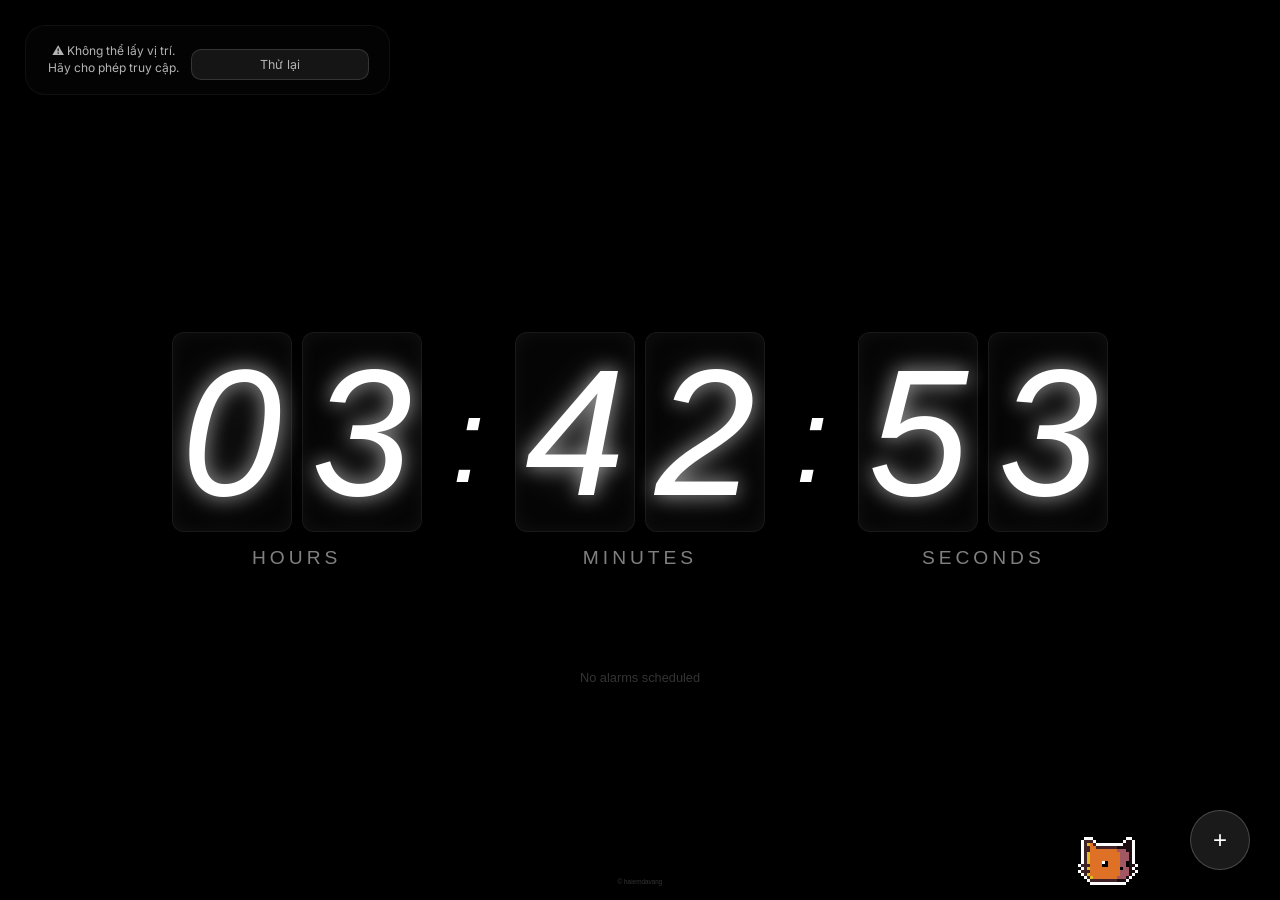
<file: index.html>
<!DOCTYPE html>
<html lang="vi">

<head>
    <meta charset="UTF-8">
    <meta name="viewport" content="width=device-width, initial-scale=1.0">
    <title>Time</title>
    <link rel="icon" type="image/png" href="public/logoo.png">
    <meta name="description"
        content="Một ứng dụng hiển thị thời gian tối giản với hiệu ứng trượt số và font digital cổ điển.">
    <link rel="stylesheet" href="style.css">
    <link rel="stylesheet" href="popup_alarm.style.css">
    <link rel="stylesheet" href="history.style.css">
    <link rel="stylesheet" href="popup_setting.style.css">
    <link rel="stylesheet" href="weather/popup_weather.style.css">
    <link rel="stylesheet" href="weather/popup_detail.style.css">
    <link rel="stylesheet" href="weather/popup_search.style.css">
</head>

<body>
    <video id="bg-video" autoplay loop muted playsinline
        style="position: fixed; top: 0; left: 0; width: 100%; height: 100%; object-fit: cover; z-index: -1; display: none;"></video>
    <div class="main-wrapper">
        <div class="countdown-container">
            <!-- Cat Sprite Styles -->
            <div id="cat-container">
                <div class="cat-sprite" id="cat-sprite"></div>
            </div>
            <!-- Clock Display Area (Templates will load here) -->
            <div id="clock-display" style="display: contents;"></div>
        </div>

        <!-- History Alarms -->
        <div class="history-container">
            <div class="history-list" id="history-list">
                <!-- Sẽ được thêm bằng JS -->
            </div>
        </div>
    </div>

    <!-- Floating Menu -->
    <div class="floating-menu-container" id="floating-menu">
        <div class="fab-options">
            <button class="fab-action" id="open-setting-modal">Settings</button>
            <button class="fab-action" id="open-alarm-panel">Set Alarm</button>
        </div>
        <button class="settings-btn main-fab">
            +
        </button>
    </div>

    <!-- Setting Modal is loaded dynamically via popup_setting.html -->

    <!-- Side Panel -->
    <div class="side-panel" id="side-panel">
        <button class="close-panel" id="close-settings">×</button>
        <h2>Set Alarm</h2>

        <div class="input-group">
            <label>Alarm Time (24h)</label>
            <div class="time-input-container">
                <input type="number" id="alarm-h" placeholder="HH" min="0" max="23" value="08">
                <span>:</span>
                <input type="number" id="alarm-m" placeholder="MM" min="0" max="59" value="00">
                <span>:</span>
                <input type="number" id="alarm-s" placeholder="SS" min="0" max="59" value="00">
            </div>
        </div>

        <div class="input-group">
            <label for="alarm-msg">Reminder Message</label>
            <input type="text" id="alarm-msg" placeholder="Coffee time?">
        </div>

        <button class="set-alarm-btn" id="set-alarm">Save Alarm</button>
    </div>

    <!-- Alarm Notice (Professional Toast) -->
    <div class="alarm-notice" id="alarm-notice">
        <div class="notice-content">
            <button class="close-notice" id="dismiss-alarm">×</button>
            <div class="notice-main">
                <div class="alarm-icon-small">
                    <svg viewBox="0 0 24 24">
                        <path
                            d="M12,20A7,7 0 0,1 5,13A7,7 0 0,1 12,6A7,7 0 0,1 19,13A7,7 0 0,1 12,20M12,4A9,9 0 0,0 3,13A9,9 0 0,0 12,22A9,9 0 0,0 21,13A9,9 0 0,0 12,4M12.5,8H11V14L15.75,16.85L16.5,15.62L12.5,13.25V8M7.88,3.39L6.6,1.86L2,5.71L3.29,7.24L7.88,3.39M22,5.72L17.4,1.86L16.11,3.39L20.71,7.25L22,5.72Z">
                        </path>
                    </svg>
                </div>
                <h2 id="notice-msg">Hết giờ rồi!</h2>
            </div>
        </div>
    </div>



    <div class="copyright"
        style="position: fixed; bottom: 15px; left: 50%; transform: translateX(-50%); font-size: 0.4rem; color: rgba(255, 255, 255, 0.2); z-index: 10;">
        © haiemdavang
    </div>

    <audio id="alarm-audio" src="public/iphone.mp3" preload="auto"></audio>

    <script src="cat.script.js"></script>
    <script src="history.script.js"></script>
    <script src="popup_alarm.script.js"></script>
    <script src="popup_setting.script.js"></script>
    <script src="script.js"></script>
    <script src="weather/popup_weather.script.js"></script>
    <script src="weather/popup_detail.script.js"></script>
    <script src="weather/popup_search.script.js"></script>
    <script src="weather_3d_background.js"></script>
</body>

</html>
</file>
<file: style.css>
@import url('https://fonts.cdnfonts.com/css/ds-digital');
@import url('https://fonts.googleapis.com/css2?family=Poppins:wght@300;400;500;600&display=swap');

:root {
    --bg-color: #000000;
    --text-color: #ffffff;
    --font-family: 'DS-Digital', sans-serif;
    --digit-height: 200px;
}

* {
    margin: 0;
    padding: 0;
    box-sizing: border-box;
}

body {
    background-color: var(--bg-color);
    color: var(--text-color);
    font-family: var(--font-family);
    height: 100vh;
    display: flex;
    justify-content: center;
    align-items: center;
    overflow: hidden;
    user-select: none;
    /* Chặn bôi đen văn bản */
    -webkit-user-select: none;
    -moz-user-select: none;
    -ms-user-select: none;
}

.main-wrapper {
    display: flex;
    flex-direction: column;
    align-items: center;
    justify-content: center;
    width: 100%;
    height: 100%;
    position: relative;
}

.countdown-container {
    display: flex;
    gap: 30px;
    align-items: center;
    z-index: 2;
    transition: all 0.5s ease;
    padding: 30px 50px;
    border-radius: 30px;
    border: 1px solid transparent;
}

.countdown-container.glass-mode {
    background: rgba(255, 255, 255, 0.03);
    backdrop-filter: blur(25px) saturate(180%);
    -webkit-backdrop-filter: blur(25px) saturate(180%);
    border: 1px solid rgba(255, 255, 255, 0.1);
    box-shadow: 0 20px 50px rgba(0, 0, 0, 0.3);
}

.time-group {
    display: flex;
    flex-direction: column;
    align-items: center;
    gap: 15px;
}

.label {
    font-size: 1.2rem;
    text-transform: uppercase;
    letter-spacing: 4px;
    opacity: 0.5;
    font-style: normal;
}

.digits {
    display: flex;
    gap: 10px;
    height: var(--digit-height);
    overflow: hidden;
}

.digit-container {
    position: relative;
    width: 120px;
    height: var(--digit-height);
    background: rgba(10, 10, 10, 0.5);
    backdrop-filter: blur(20px);
    -webkit-backdrop-filter: blur(20px);
    border: 1px solid rgba(255, 255, 255, 0.08);
    border-radius: 12px;
    box-shadow: inset 0 0 20px rgba(255, 255, 255, 0.05);
}

.digit-strip {
    position: absolute;
    top: 0;
    left: 0;
    width: 100%;
    display: flex;
    flex-direction: column;
    transition: transform 0.6s cubic-bezier(0.23, 1, 0.32, 1);
}

.digit {
    height: var(--digit-height);
    display: flex;
    justify-content: center;
    align-items: center;
    font-size: 180px;
    font-style: italic;
    text-shadow: 0 0 20px rgba(255, 255, 255, 0.6),
        0 0 40px rgba(255, 255, 255, 0.2);
}

.separator {
    font-size: 120px;
    margin-top: -20px;
    font-style: italic;
    animation: blink 1s infinite;
}

@keyframes blink {

    0%,
    100% {
        opacity: 1;
    }

    50% {
        opacity: 0.3;
    }
}

/* Responsive Styles */
@media (max-width: 1024px) {
    :root {
        --digit-height: 160px;
    }
    .digit-container {
        width: 100px;
    }
    .countdown-container {
        gap: 20px;
        padding: 20px 35px;
    }
    .label {
        font-size: 0.9rem;
        letter-spacing: 2px;
    }
    .separator {
        font-size: 4rem;
    }
    .digit {
        font-size: 140px;
    }

    /* Mid Clock Layout Specifics */
    .mid-clock-layout {
        display: flex;
        align-items: center;
        gap: 20px;
    }
    
    .mid-main-sep {
        font-size: 6rem;
        margin-top: -30px;
    }

    .stacked-time-group {
        display: flex;
        flex-direction: column;
        align-items: center;
        gap: 15px;
    }

    .stacked-time-group .time-group {
        gap: 0;
    }

    .stacked-time-group .digits {
        height: 70px;
    }

    .stacked-time-group .digit-container {
        width: 60px;
        height: 70px;
        border-radius: 8px;
    }

    .stacked-time-group .digit {
        font-size: 60px;
        height: 70px;
    }
}

@media (max-width: 600px) {
    :root {
        --digit-height: 100px;
    }
    .digit-container {
        width: 60px;
        border-radius: 8px;
    }
    .countdown-container {
        gap: 12px;
        padding: 15px 25px;
    }
    .separator {
        font-size: 3rem;
    }
    .digit {
        font-size: 60px;
    }
}

/* Template Specific Tweaks */
.time-group.min-view {
    gap: 0;
}

.time-group.min-view .digits {
    gap: 5px;
}

/* Alarm Notice (Professional Toast Version) */
.alarm-notice {
    position: fixed;
    top: 90px;
    left: 0;
    width: 100%;
    height: auto;
    z-index: 2000;
    display: flex;
    justify-content: center;
    pointer-events: none;
    /* Chỉ cho tương tác khi active */
}

.alarm-notice.active {
    pointer-events: all;
}

.notice-content {
    background: rgba(255, 255, 255, 0.08);
    backdrop-filter: blur(20px) saturate(160%);
    border: 1px solid rgba(255, 255, 255, 0.15);
    padding: 15px 30px;
    border-radius: 16px;
    display: flex;
    align-items: center;
    color: white;
    box-shadow: 0 0 20px rgba(255, 255, 255, 0.2), 0 10px 30px rgba(0, 0, 0, 0.4);
    font-family: 'Poppins', sans-serif;

    /* Animation khởi đầu: nằm ngoài phía trên */
    transform: translateY(-80px);
    opacity: 0;
    transition: all 0.5s cubic-bezier(0.19, 1, 0.22, 1);
}

.alarm-notice.active .notice-content {
    transform: translateY(0);
    opacity: 1;
}

.notice-main {
    display: flex;
    align-items: center;
    gap: 15px;
}

.alarm-icon-small svg {
    width: 24px;
    height: 24px;
    fill: white;
    filter: drop-shadow(0 0 5px rgba(255, 255, 255, 0.4));
    animation: pulse-small 1s infinite;
}

@keyframes pulse-small {

    0%,
    100% {
        transform: scale(1);
    }

    50% {
        transform: scale(1.15);
    }
}

.notice-content h2 {
    font-size: 0.95rem;
    font-weight: 500;
    letter-spacing: 0.3px;
    margin: 0;
    white-space: nowrap;
    text-shadow: 0 0 10px rgba(255, 255, 255, 0.6),
        0 0 20px rgba(255, 255, 255, 0.2);
}

/* Close button (Hidden by default, shows on hover) */
.close-notice {
    position: absolute;
    top: -8px;
    right: -8px;
    background: white;
    color: black;
    border: none;
    width: 22px;
    height: 22px;
    border-radius: 50%;
    font-size: 14px;
    display: flex;
    justify-content: center;
    align-items: center;
    cursor: pointer;
    box-shadow: 0 4px 10px rgba(0, 0, 0, 0.3);

    opacity: 0;
    transition: opacity 0.3s ease, transform 0.2s ease;
}

.notice-content:hover .close-notice {
    opacity: 1;
}

.close-notice:hover {
    transform: scale(1.1);
}

/* Cat Sprite Styles */
#cat-container {
    position: absolute;
    bottom: 100%;
    left: 0;
    width: 96px;
    height: 96px;
    z-index: 5;
    pointer-events: all;
    cursor: pointer;
    display: flex;
    justify-content: center;
    align-items: center;
    transition: bottom 0.5s ease;
}

#cat-container.bottom-mode {
    position: fixed;
    bottom: 15px;
    top: auto;
}

.cat-bubble {
    position: absolute;
    bottom: 100%;
    left: 50%;
    transform: translateX(-50%) translateY(10px);
    background: rgba(255, 255, 255, 0.9);
    color: black;
    padding: 6px 12px;
    border-radius: 12px;
    font-size: 0.8rem;
    font-family: 'Poppins', sans-serif;
    white-space: nowrap;
    opacity: 0;
    pointer-events: none;
    transition: all 0.3s cubic-bezier(0.175, 0.885, 0.32, 1.275);
    box-shadow: 0 4px 10px rgba(0,0,0,0.2);
    z-index: 10;
}

.cat-bubble.active {
    opacity: 1;
    transform: translateX(-50%) translateY(-10px);
}

.cat-bubble::after {
    content: '';
    position: absolute;
    top: 100%;
    left: 50%;
    transform: translateX(-50%);
    border: 6px solid transparent;
    border-top-color: rgba(255, 255, 255, 0.9);
}

.cat-sprite {
    width: 32px;
    height: 32px;
    background-image: url('public/kitty.png');
    background-repeat: no-repeat;
    background-size: 256px 256px; /* 8x8 grid of 32px */
    transform: scale(3);
    image-rendering: pixelated;
    image-rendering: crisp-edges;
}
</file>
<file: popup_alarm.style.css>
@import url('https://fonts.googleapis.com/css2?family=Inter:wght@300;400;500;600&display=swap');

/* Floating Action Button */
.settings-btn {
    position: fixed;
    bottom: 30px;
    right: 30px;
    width: 60px;
    height: 60px;
    background: rgba(255, 255, 255, 0.1);
    backdrop-filter: blur(10px);
    border: 1px solid rgba(255, 255, 255, 0.2);
    border-radius: 50%;
    color: white;
    font-size: 24px;
    cursor: pointer;
    display: flex;
    justify-content: center;
    align-items: center;
    transition: all 0.4s cubic-bezier(0.175, 0.885, 0.32, 1.275);
    z-index: 1000;
    box-shadow: 0 8px 32px rgba(0, 0, 0, 0.3);
}

.settings-btn:hover {
    background: rgba(255, 255, 255, 0.2);
    transform: scale(1.1);
}

.settings-btn.hidden {
    opacity: 0;
    transform: scale(0.5) rotate(-90deg);
    pointer-events: none;
}

.tooltip {
    position: absolute;
    right: 80px;
    background: rgba(255, 255, 255, 0.1);
    backdrop-filter: blur(10px);
    padding: 8px 15px;
    border-radius: 10px;
    font-size: 0.8rem;
    font-family: 'Inter', sans-serif;
    white-space: nowrap;
    border: 1px solid rgba(255, 255, 255, 0.1);
    opacity: 0;
    transform: translateX(10px);
    transition: all 0.3s ease;
    pointer-events: none;
}

.settings-btn:hover .tooltip {
    opacity: 1;
    transform: translateX(0);
}

/* Popup Alarm Window (Premium Frosted Glass) */
.side-panel {
    position: fixed;
    bottom: 30px;
    right: 30px;
    width: 320px;
    background: rgba(255, 255, 255, 0.05);
    backdrop-filter: blur(35px) saturate(180%);
    -webkit-backdrop-filter: blur(35px) saturate(180%);
    border: 1px solid rgba(255, 255, 255, 0.15);
    border-radius: 24px;
    transition: all 0.5s cubic-bezier(0.19, 1, 0.22, 1);
    z-index: 1001;
    padding: 35px;
    display: flex;
    flex-direction: column;
    gap: 20px;
    color: white;
    font-family: 'Inter', sans-serif;
    box-shadow: 0 10px 40px rgba(0, 0, 0, 0.5);
    
    opacity: 0;
    visibility: hidden;
    transform: translateY(20px) scale(0.9);
    pointer-events: none;
}

.side-panel.open {
    opacity: 1;
    visibility: visible;
    transform: translateY(0) scale(1);
    pointer-events: all;
}

.side-panel h2 {
    font-size: 1.1rem;
    font-weight: 500;
    letter-spacing: 0.5px;
    margin-bottom: 5px;
    text-align: center;
}

.input-group {
    display: flex;
    flex-direction: column;
    gap: 5px;
}

.input-group label {
    font-size: 0.75rem;
    opacity: 0.5;
    text-transform: uppercase;
}

.time-input-container {
    display: flex;
    align-items: center;
    gap: 8px;
    background: rgba(255, 255, 255, 0.05);
    padding: 5px 15px;
    border-radius: 12px;
    border: 1px solid rgba(255, 255, 255, 0.1);
}

.time-input-container input {
    width: 50px;
    background: transparent !important;
    border: none !important;
    padding: 8px 0 !important;
    text-align: center;
    font-size: 1.1rem;
    font-weight: 500;
    color: white;
    outline: none !important;
    box-shadow: none !important;
    font-family: 'Inter', sans-serif;
}

.time-input-container span {
    opacity: 0.5;
    font-weight: bold;
    font-family: 'Inter', sans-serif;
}

.time-input-container input::-webkit-outer-spin-button,
.time-input-container input::-webkit-inner-spin-button {
    -webkit-appearance: none;
    margin: 0;
}

.time-input-container input[type=number] {
    -moz-appearance: textfield;
}

.input-group input[type="text"] {
    background: rgba(255, 255, 255, 0.05);
    border: 1px solid rgba(255, 255, 255, 0.1);
    padding: 12px;
    color: white;
    border-radius: 12px;
    font-size: 0.9rem;
    outline: none;
    transition: all 0.2s ease;
    font-family: 'Inter', sans-serif;
}

.input-group input[type="text"]:focus {
    border-color: rgba(255, 255, 255, 0.3);
    background: rgba(255, 255, 255, 0.1);
}

.set-alarm-btn {
    margin-top: 5px;
    background: #ffffff;
    color: #000000;
    border: none;
    padding: 12px;
    border-radius: 10px;
    font-weight: 600;
    font-size: 0.9rem;
    cursor: pointer;
    transition: transform 0.2s, background 0.3s;
}

.set-alarm-btn:active {
    transform: scale(0.95);
}

.set-alarm-btn:hover {
    background: #eeeeee;
}

.close-panel {
    position: absolute;
    top: 15px;
    right: 15px;
    background: transparent;
    border: none;
    color: white;
    font-size: 18px;
    cursor: pointer;
    opacity: 0.3;
}

.close-panel:hover {
    opacity: 1;
}
</file>
<file: history.style.css>
/* History Alarms System */
.history-container {
    position: absolute;
    top: calc(50% + 200px); /* Nhích xuống thêm để tạo khoảng cách với đồng hồ */
    width: 400px;
    height: 200px;
    overflow-y: auto;
    display: flex;
    justify-content: center;
}

.history-container::-webkit-scrollbar {
    width: 0px;
}

.history-list {
    display: flex;
    flex-direction: column;
    gap: 12px;
    width: 100%;
}

.history-item {
    display: flex;
    flex-direction: row;
    justify-content: center;
    align-items: center;
    gap: 15px;
    width: 100%;
    padding: 8px 0;
    background: transparent;
    border: none;
    font-family: 'Inter', sans-serif;
    transition: all 0.4s ease;
    position: relative;
}

/* Hiện lại dấu chấm trạng thái */
.status-dot {
    width: 6px;
    height: 6px;
    border-radius: 50%;
    background: #ffffff;
    display: block;
}

/* 1. Alarm đã reo (Past) - Làm mờ nhẹ */
.history-item.past {
    opacity: 0.5;
    filter: blur(0.5px);
    transform: scale(0.98);
}

.history-item.past .status-dot {
    background: #00ff88; /* Màu xanh lá cho báo thức đã hoàn thành */
    box-shadow: 0 0 8px rgba(0, 255, 136, 0.6);
    opacity: 0.8;
}

/* 2. Alarm sắp tới GẦN NHẤT (Highlight) - Sáng nhất */
.history-item.upcoming:first-of-type {
    opacity: 1 !important;
    filter: none !important;
    transform: scale(1.05) !important;
    background: transparent !important;
    border: none !important;
    box-shadow: none !important;
}

.history-item.upcoming:first-of-type .status-dot {
    background: #00d2ff;
    box-shadow: 0 0 10px #00d2ff;
}

/* 3. Alarm sắp tới tiếp theo - Làm mờ vừa phải */
.history-item.upcoming + .history-item.upcoming {
    opacity: 0.25;
    filter: blur(1px);
    transform: scale(0.95);
}

.history-time {
    font-size: 1rem;
    font-weight: 600;
    color: var(--text-color);
}

.history-msg {
    font-size: 0.85rem;
    opacity: 0.5;
    margin: 0 !important;
}

.delete-history {
    position: absolute;
    right: 10px;
    top: 50%;
    transform: translateY(-50%);
    background: transparent;
    border: none;
    color: white;
    font-size: 1rem;
    cursor: pointer;
    opacity: 0;
    transition: opacity 0.3s;
}

.history-item:hover .delete-history {
    opacity: 0.3;
}

.history-item:hover {
    opacity: 1;
}

.history-item:hover .delete-history {
    opacity: 0.6;
}

.delete-history:hover {
    opacity: 1 !important;
    color: #ff4141;
}
</file>
<file: popup_setting.style.css>
/* Container for Floating Menu */
.floating-menu-container {
    position: fixed;
    bottom: 30px;
    right: 30px;
    display: flex;
    flex-direction: row;
    align-items: center;
    gap: 15px;
    z-index: 1000;
}

/* Original settings-btn adjusted as main-fab */
.main-fab {
    position: relative;
    right: 0;
    bottom: 0;
    z-index: 2;
    transition: all 0.4s cubic-bezier(0.175, 0.885, 0.32, 1.275);
}

.floating-menu-container.hidden {
    pointer-events: none;
}

.floating-menu-container.hidden .fab-options {
    opacity: 0 !important;
    visibility: hidden !important;
    transform: translateX(30px) scale(0.5) !important;
    transition: all 0.3s cubic-bezier(0.175, 0.885, 0.32, 1.275);
}

.floating-menu-container.hidden .main-fab {
    opacity: 0;
    transform: scale(0.5) rotate(45deg);
    transition: all 0.4s cubic-bezier(0.175, 0.885, 0.32, 1.275);
    transition-delay: 0.1s;
}

/* The options menu */
.fab-options {
    display: flex;
    flex-direction: row;
    gap: 10px;
    opacity: 0;
    visibility: hidden;
    transform: translateX(20px);
    transition: all 0.3s cubic-bezier(0.175, 0.885, 0.32, 1.275);
}

.floating-menu-container:hover .fab-options {
    opacity: 1;
    visibility: visible;
    transform: translateX(0);
}

.fab-action {
    background: rgba(255, 255, 255, 0.1);
    backdrop-filter: blur(10px);
    border: 1px solid rgba(255, 255, 255, 0.2);
    color: white;
    padding: 10px 20px;
    border-radius: 8px;
    cursor: pointer;
    font-family: 'Inter', sans-serif;
    font-size: 0.9rem;
    white-space: nowrap;
    transition: all 0.2s ease;
    box-shadow: 0 4px 15px rgba(0,0,0,0.2);
    text-align: right;
}

.fab-action:hover {
    background: rgba(255, 255, 255, 0.2);
    transform: scale(1.05);
}

/* Settings Modal (Side Panel Style) */
.setting-modal {
    position: fixed;
    bottom: 30px;
    right: 30px;
    width: 320px;
    background: rgba(255, 255, 255, 0.05);
    backdrop-filter: blur(35px) saturate(180%);
    -webkit-backdrop-filter: blur(35px) saturate(180%);
    border: 1px solid rgba(255, 255, 255, 0.15);
    border-radius: 24px;
    transition: all 0.5s cubic-bezier(0.19, 1, 0.22, 1);
    z-index: 1001;
    padding: 35px;
    display: flex;
    flex-direction: column;
    color: white;
    font-family: 'Inter', sans-serif;
    box-shadow: 0 10px 40px rgba(0, 0, 0, 0.5);
    
    opacity: 0;
    visibility: hidden;
    transform: translateY(20px) scale(0.9);
    pointer-events: none;
}

.setting-modal.active {
    opacity: 1;
    visibility: visible;
    transform: translateY(0) scale(1);
    pointer-events: all;
}

.setting-modal-header {
    display: flex;
    justify-content: space-between;
    align-items: center;
    margin-bottom: 25px;
    border-bottom: 1px solid rgba(255, 255, 255, 0.1);
    padding-bottom: 15px;
}

.setting-modal-header h2 {
    margin: 0;
    font-size: 1.2rem;
    font-weight: 500;
}

.close-modal-btn {
    background: transparent;
    border: none;
    color: rgba(255, 255, 255, 0.6);
    font-size: 1.5rem;
    cursor: pointer;
    transition: color 0.2s;
}

.close-modal-btn:hover {
    color: white;
}

.setting-item {
    display: flex;
    justify-content: space-between;
    align-items: center;
    margin-bottom: 20px;
}

.setting-item label {
    font-size: 0.95rem;
    color: rgba(255, 255, 255, 0.9);
}

/* Toggle Switch Element */
.toggle-switch {
    position: relative;
    width: 44px;
    height: 24px;
}

.toggle-switch input {
    opacity: 0;
    width: 0;
    height: 0;
}

.slider {
    position: absolute;
    cursor: pointer;
    top: 0; left: 0; right: 0; bottom: 0;
    background-color: rgba(255, 255, 255, 0.2);
    transition: .3s;
    border-radius: 24px;
}

.slider:before {
    position: absolute;
    content: "";
    height: 18px;
    width: 18px;
    left: 3px;
    bottom: 3px;
    background-color: white;
    transition: .3s;
    border-radius: 50%;
}

input:checked + .slider {
    background-color: #ffffff;
}

input:checked + .slider:before {
    transform: translateX(20px);
    background-color: #000000;
}

/* Background setter */
.bg-options {
    display: flex;
    gap: 10px;
    margin-top: 10px;
    flex-wrap: wrap;
}

.bg-dot {
    width: 30px;
    height: 30px;
    border-radius: 50%;
    cursor: pointer;
    border: 2px solid transparent;
    transition: transform 0.2s;
}
.bg-dot:hover {
    transform: scale(1.1);
}
.bg-dot.active {
    border-color: white;
}

.bg-upload-btn {
    width: 30px;
    height: 30px;
    border-radius: 50%;
    cursor: pointer;
    border: 2px dashed rgba(255, 255, 255, 0.4);
    display: flex;
    justify-content: center;
    align-items: center;
    color: rgba(255, 255, 255, 0.6);
    font-size: 1.2rem;
    transition: all 0.2s;
}

.bg-upload-btn:hover {
    border-color: white;
    color: white;
    transform: scale(1.1);
}
</file>
<file: weather/popup_weather.style.css>
@import url('https://fonts.googleapis.com/css2?family=Inter:wght@300;400;500;600&display=swap');

/* ============================================
   WEATHER POPUP — góc trái trên
   Style nhất quán với .side-panel / .setting-modal
   ============================================ */

/* Logic ẩn thời tiết từ settings */
body.hide-weather .weather-popup {
    display: none !important;
}

.weather-popup {
    position: fixed;
    top: 25px;
    left: 25px;
    width: auto;
    min-width: 220px;
    height: 70px;
    /* Default state: Reduced blur and faint background */
    background: rgba(255, 255, 255, 0.01);
    backdrop-filter: blur(5px) saturate(100%);
    -webkit-backdrop-filter: blur(5px) saturate(100%);
    border: 1px solid rgba(255, 255, 255, 0.05);
    border-radius: 20px;
    padding: 0 20px;
    color: white;
    font-family: 'Inter', sans-serif;
    display: flex;
    flex-direction: row;
    align-items: center;
    gap: 15px;
    box-shadow: none;
    z-index: 900;
    cursor: pointer;
    user-select: none;
    transition: all 0.4s cubic-bezier(0.175, 0.885, 0.32, 1.275);
    opacity: 0;
    transform: translateX(-20px); /* Slide in from left */
    pointer-events: none;
}

.weather-popup.loaded {
    opacity: 1;
    transform: translateX(0);
    pointer-events: all;
}

.weather-popup:hover {
    /* Hover state: Full Glassmorphism */
    background: rgba(255, 255, 255, 0.03);
    backdrop-filter: blur(25px) saturate(180%);
    -webkit-backdrop-filter: blur(25px) saturate(180%);
    border: 1px solid rgba(255, 255, 255, 0.1);
    box-shadow: 0 20px 50px rgba(0, 0, 0, 0.3);
    transform: scale(1.02);
}


/* Left side: Icon & Temp */
.weather-left {
    display: flex;
    align-items: center;
    gap: 8px;
    padding-right: 15px;
    border-right: 1px solid rgba(255, 255, 255, 0.1);
}

.weather-icon {
    width: 38px;
    height: 38px;
    filter: drop-shadow(0 2px 4px rgba(0, 0, 0, 0.2));
}

.weather-temp {
    font-size: 1.5rem;
    font-weight: 500;
    letter-spacing: -0.5px;
}

/* Right side: Location & Time */
.weather-right {
    display: flex;
    flex-direction: column;
    justify-content: center;
    align-items: flex-end;
    gap: 2px;
}

.weather-location {
    font-size: 0.85rem;
    font-weight: 500;
    white-space: nowrap;
    max-width: 120px;
    overflow: hidden;
    text-overflow: ellipsis;
    opacity: 0.9;
    cursor: pointer;
    transition: text-decoration 0.2s;
}

.weather-location:hover {
    text-decoration: underline;
}

.weather-time {
    display: none;
}

/* Loading/Error */
.weather-loading, .weather-error {
    display: flex;
    align-items: center;
    gap: 10px;
    font-size: 0.8rem;
    width: 100%;
}

.weather-spinner {
    width: 18px;
    height: 18px;
    border: 2px solid rgba(255,255,255,0.1);
    border-top-color: white;
    border-radius: 50%;
    animation: spin 1s linear infinite;
}

@keyframes spin { to { transform: rotate(360deg); } }

/* ── Loading state ── */
.weather-loading {
    display: flex;
    align-items: center;
    gap: 10px;
    font-size: 0.8rem;
    opacity: 0.6;
}

.weather-spinner {
    width: 18px;
    height: 18px;
    border: 2px solid rgba(255,255,255,0.2);
    border-top-color: rgba(255,255,255,0.8);
    border-radius: 50%;
    animation: spin 0.8s linear infinite;
    flex-shrink: 0;
}

@keyframes spin {
    to { transform: rotate(360deg); }
}

/* ── Error state ── */
.weather-error {
    font-size: 0.75rem;
    opacity: 0.7;
    text-align: center;
    padding: 4px 0;
    line-height: 1.4;
}

.weather-retry-btn {
    margin-top: 8px;
    width: 100%;
    background: rgba(255, 255, 255, 0.1);
    border: 1px solid rgba(255, 255, 255, 0.2);
    color: white;
    padding: 7px;
    border-radius: 10px;
    font-size: 0.78rem;
    font-family: 'Inter', sans-serif;
    cursor: pointer;
    transition: background 0.2s ease;
}

.weather-retry-btn:hover {
    background: rgba(255, 255, 255, 0.2);
}

/* ── Updated time ── */
.weather-updated {
    margin-top: 10px;
    font-size: 0.58rem;
    opacity: 0.35;
    text-align: right;
}
</file>
<file: weather/popup_detail.style.css>
.weather-detail-modal {
    position: fixed;
    top: 0;
    left: 0;
    width: 100%;
    height: 100%;
    background: rgba(0, 0, 0, 0.4);
    backdrop-filter: blur(8px);
    display: flex;
    justify-content: center;
    align-items: center;
    z-index: 2000;
    opacity: 0;
    visibility: hidden;
    transition: all 0.4s ease;
}

.weather-detail-modal.active {
    opacity: 1;
    visibility: visible;
}

.weather-detail-content {
    background: rgba(255, 255, 255, 0.05);
    backdrop-filter: blur(40px) saturate(180%);
    -webkit-backdrop-filter: blur(40px) saturate(180%);
    border: 1px solid rgba(255, 255, 255, 0.15);
    border-radius: 32px;
    width: 90%;
    max-width: 450px;
    padding: 30px;
    position: relative;
    color: white;
    font-family: 'Inter', sans-serif;
    transform: scale(0.9);
    transition: all 0.4s cubic-bezier(0.175, 0.885, 0.32, 1.275);
    box-shadow: 0 25px 50px rgba(0, 0, 0, 0.5);
}

.weather-detail-modal.active .weather-detail-content {
    transform: scale(1);
}

.weather-detail-close {
    position: absolute;
    top: 20px;
    right: 20px;
    background: transparent;
    border: none;
    color: rgba(255, 255, 255, 0.5);
    font-size: 24px;
    cursor: pointer;
    transition: color 0.2s;
}

.weather-detail-close:hover {
    color: white;
}

.weather-detail-header {
    margin-bottom: 25px;
    text-align: left;
}

.weather-detail-header h3 {
    margin: 0;
    font-size: 1.4rem;
    font-weight: 600;
}

.weather-detail-location {
    font-size: 0.85rem;
    opacity: 0.5;
    cursor: pointer;
    transition: opacity 0.2s, text-decoration 0.2s;
}

.weather-detail-location:hover {
    opacity: 0.8;
    text-decoration: underline;
}

.weather-forecast-scroll {
    display: flex;
    flex-direction: column;
    gap: 12px;
    max-height: 400px;
    overflow-y: auto;
    padding-right: 10px;
}

/* Custom Scrollbar */
.weather-forecast-scroll::-webkit-scrollbar {
    width: 4px;
}
.weather-forecast-scroll::-webkit-scrollbar-track {
    background: transparent;
}
.weather-forecast-scroll::-webkit-scrollbar-thumb {
    background: rgba(255, 255, 255, 0.1);
    border-radius: 10px;
}

.forecast-item {
    display: flex;
    align-items: center;
    justify-content: space-between;
    background: rgba(255, 255, 255, 0.03);
    padding: 12px 18px;
    border-radius: 18px;
    border: 1px solid rgba(255, 255, 255, 0.05);
    transition: background 0.2s;
}

.forecast-item:hover {
    background: rgba(255, 255, 255, 0.07);
}

.forecast-time {
    font-size: 0.9rem;
    font-weight: 500;
    width: 60px;
}

.forecast-main {
    display: flex;
    align-items: center;
    gap: 12px;
    flex: 1;
}

.forecast-icon {
    width: 32px;
    height: 32px;
}

.forecast-desc {
    font-size: 0.8rem;
    opacity: 0.7;
    text-transform: capitalize;
}

.forecast-temp {
    font-size: 1.1rem;
    font-weight: 600;
    min-width: 45px;
    text-align: right;
}
</file>
<file: weather/popup_search.style.css>
.weather-search-modal {
    position: fixed;
    top: 0;
    left: 0;
    width: 100%;
    height: 100%;
    background: rgba(0, 0, 0, 0.4);
    backdrop-filter: blur(10px);
    display: flex;
    justify-content: center;
    align-items: center;
    z-index: 2100; /* Higher than detail modal */
    opacity: 0;
    visibility: hidden;
    transition: all 0.4s ease;
}

.weather-search-modal.active {
    opacity: 1;
    visibility: visible;
}

.weather-search-content {
    background: rgba(255, 255, 255, 0.05);
    backdrop-filter: blur(45px) saturate(180%);
    -webkit-backdrop-filter: blur(45px) saturate(180%);
    border: 1px solid rgba(255, 255, 255, 0.15);
    border-radius: 28px;
    width: 90%;
    max-width: 400px;
    min-height: 200px; /* Added min-height */
    padding: 25px;
    position: relative;
    color: white;
    font-family: 'Inter', sans-serif;
    transform: translateY(-20px);
    transition: all 0.4s cubic-bezier(0.175, 0.885, 0.32, 1.275);
    box-shadow: 0 30px 60px rgba(0, 0, 0, 0.6);
}

.weather-search-modal.active .weather-search-content {
    transform: translateY(0);
}

.weather-search-close {
    position: absolute;
    top: 15px;
    right: 15px;
    background: transparent;
    border: none;
    color: rgba(255, 255, 255, 0.4);
    font-size: 24px;
    cursor: pointer;
}

.weather-search-header h3 {
    margin: 0 0 15px 0;
    font-size: 1.1rem;
    font-weight: 500;
}

.weather-search-input-wrapper {
    position: relative;
    margin-bottom: 20px;
}

#weather-search-input {
    width: 100%;
    background: rgba(255, 255, 255, 0.07);
    border: 1px solid rgba(255, 255, 255, 0.1);
    border-radius: 14px;
    padding: 12px 15px;
    color: white;
    font-size: 0.95rem;
    outline: none;
    transition: all 0.3s ease;
}

#weather-search-input:focus {
    background: rgba(255, 255, 255, 0.12);
    border-color: rgba(255, 255, 255, 0.3);
}

.weather-search-spinner {
    position: absolute;
    right: 12px;
    top: 50%;
    transform: translateY(-50%);
    width: 16px;
    height: 16px;
    border: 2px solid rgba(255,255,255,0.1);
    border-top-color: white;
    border-radius: 50%;
    animation: spin 0.8s linear infinite;
}

.weather-search-spinner.hidden { display: none; }

.weather-search-results {
    max-height: 320px; /* Adjusted max-height */
    overflow-y: auto;
    padding-right: 5px;
}

/* Premium Custom Scrollbar */
.weather-search-results::-webkit-scrollbar {
    width: 5px;
}

.weather-search-results::-webkit-scrollbar-track {
    background: transparent;
}

.weather-search-results::-webkit-scrollbar-thumb {
    background: rgba(255, 255, 255, 0.1);
    border-radius: 10px;
}

.weather-search-results::-webkit-scrollbar-thumb:hover {
    background: rgba(255, 255, 255, 0.2);
}

.search-hint {
    text-align: center;
    font-size: 0.8rem;
    opacity: 0.4;
    padding: 10px;
}

.search-result-item {
    padding: 12px 15px;
    border-radius: 12px;
    cursor: pointer;
    transition: background 0.2s;
    font-size: 0.85rem;
    line-height: 1.4;
    border-bottom: 1px solid rgba(255, 255, 255, 0.05);
}

.search-result-item:last-child { border-bottom: none; }

.search-result-item:hover {
    background: rgba(255, 255, 255, 0.1);
}

.search-result-item .result-main {
    display: block;
    font-weight: 500;
}

.search-result-item .result-sub {
    font-size: 0.75rem;
    opacity: 0.5;
}

@keyframes spin { to { transform: rotate(360deg); } }
</file>
